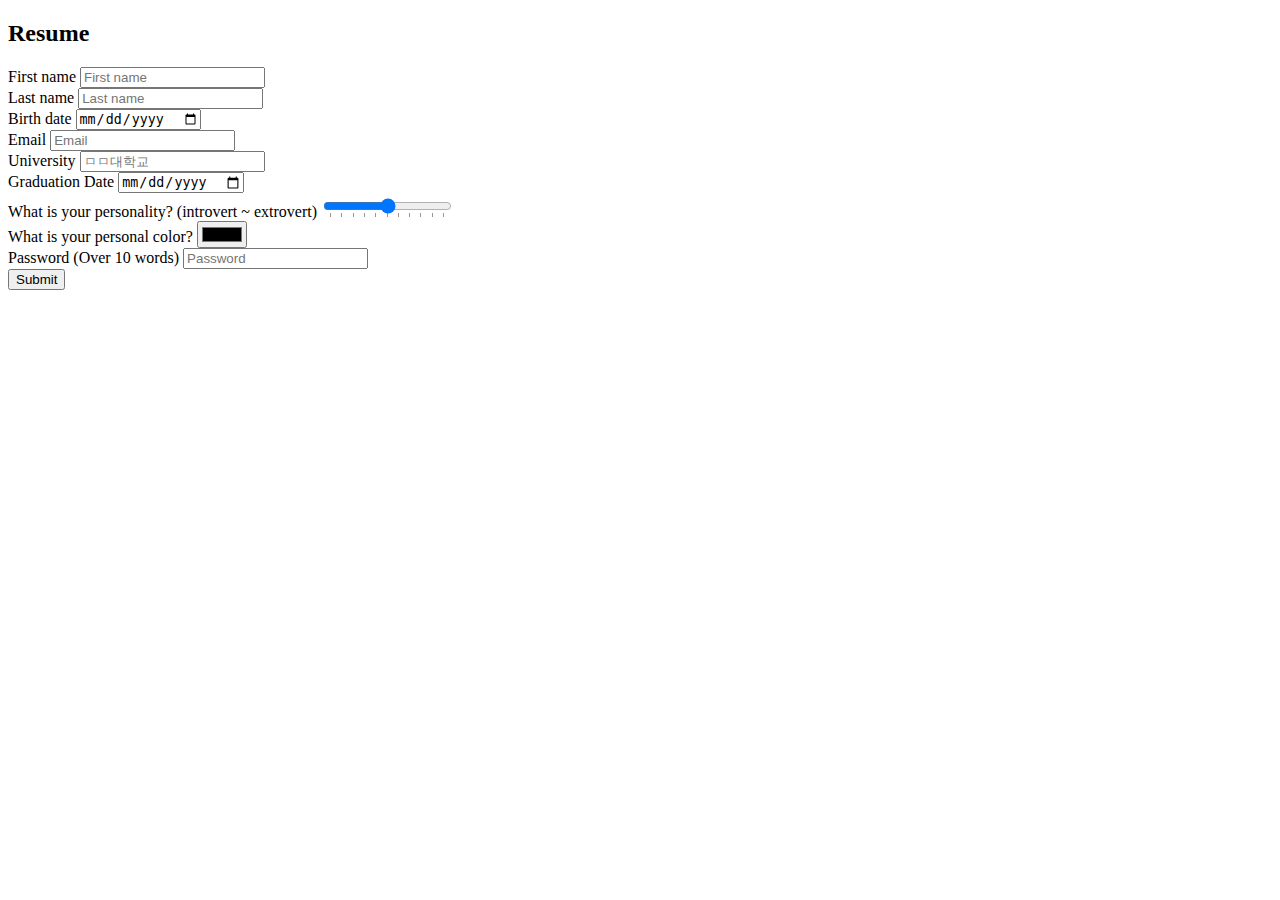
<file: 20220512-2DAY/2260341016_이정환/index.html>
<!DOCTYPE html>
<html lang="en">
  <head>
    <meta charset="UTF-8" />
    <meta http-equiv="X-UA-Compatible" content="IE=edge" />
    <meta name="viewport" content="width=device-width, initial-scale=1.0" />
    <title>Resume</title>
  </head>
  <body>
    <h2>Resume</h2>
    <form>
      <div>
        <label for="first-name">First name</label>
        <input required id="first-name" type="text" placeholder="First name" />
      </div>
      <div>
        <label for="last-name">Last name</label>
        <input required id="last-name" type="text" placeholder="Last name" />
      </div>
      <div>
        <label for="birth-date">Birth date</label>
        <input required id="birth-date" type="date" />
      </div>
      <div>
        <label for="email">Email</label>
        <input required id="email" type="email" placeholder="Email" />
      </div>
      <div>
        <label for="username">University</label>
        <input
          required
          id="username"
          type="text"
          minlength="3"
          placeholder="ㅁㅁ대학교"
        />
      </div>
      <div>
        <label for="birth-date">Graduation Date</label>
        <input required id="birth-date" type="date" />
      </div>
      <div>
        <label for="character"
          >What is your personality? (introvert ~ extrovert)</label
        >
        <input required id="character" type="range" list="character-levels" />
        <datalist id="character-levels">
          <option value="0"></option>
          <option value="10"></option>
          <option value="20"></option>
          <option value="30"></option>
          <option value="40"></option>
          <option value="50"></option>
          <option value="60"></option>
          <option value="70"></option>
          <option value="80"></option>
          <option value="90"></option>
          <option value="100"></option>
        </datalist>
      </div>
      <div>
        <label for="p-color">What is your personal color?</label>
        <input required id="p-color" type="color" />
      </div>
      <div>
        <label for="password">Password (Over 10 words)</label>
        <input
          required
          id="password"
          type="password"
          minlength="10"
          placeholder="Password"
        />
      </div>
      <div>
        <input type="submit" value="Submit" />
      </div>
    </form>
  </body>
</html>
</file>
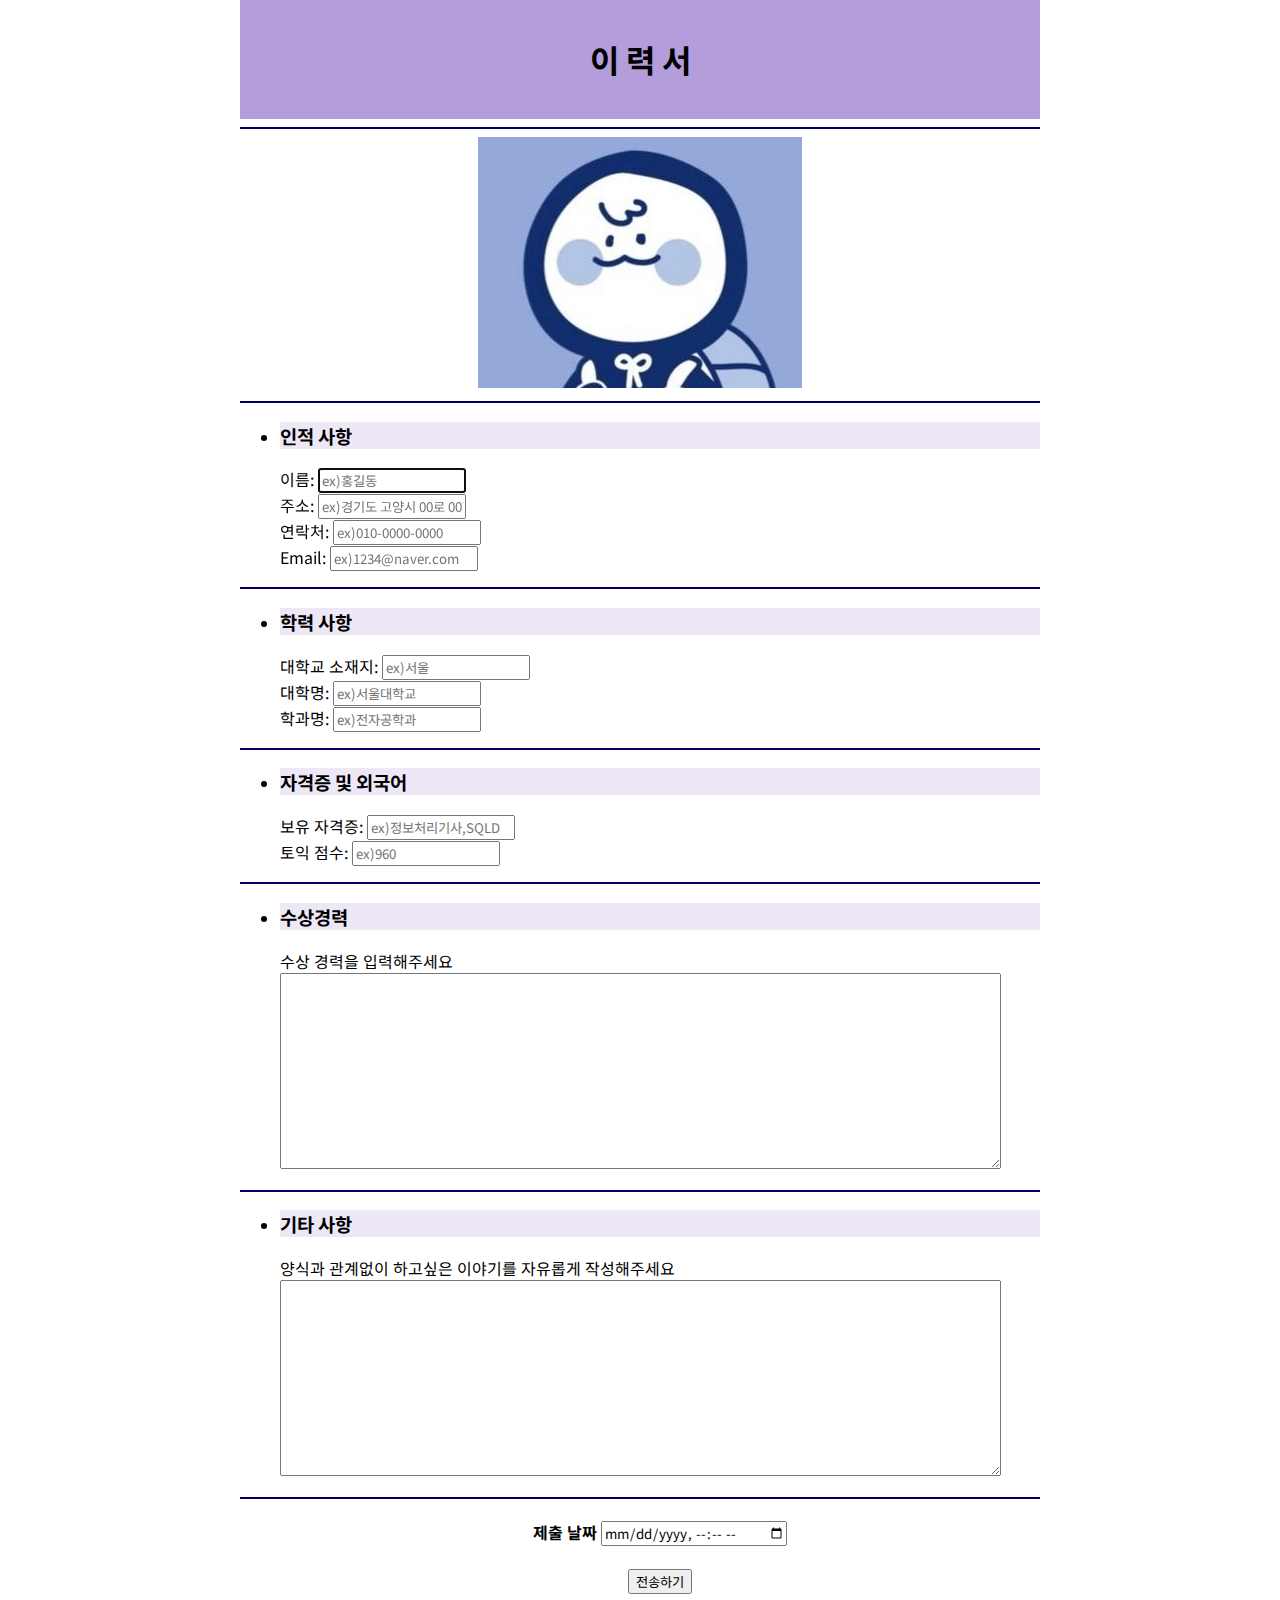
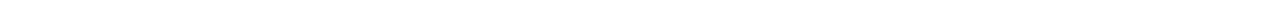
<file: 20220512-2DAY/구이경/index.html>
<!DOCTYPE html>
<html lang="en">
<!-- 1. head 태그
    문서의 머리를 나태내는 태그이다.
    title 태그는 웹페이지의 제목을 나타내고
    meta 태그는 웹 페이지의 보이지 않은 정보를 제공하는데 사용된다. 
 -->
<head>
    <meta charset="UTF-8">
    <meta http-equiv="X-UA-Compatible" content="IE=edge">
    <meta name="viewport" content="width=device-width, initial-scale=1.0">
    <title>이력서</title>

    <!-- 2. 폰트 설정 
        구글 웹폰트에서 마음에 드는 폰트 선택
        마음에 드는 폰트에서 폰트 링크 복사 후 붙여 넣기

        style 태그 생성 하고 구글 페이지에 있는 font-family 태그를 복사한다.

        *{} 는 모든 항목의 스타일을 바꾼다는 의미이다.
    
    -->
    <link rel="preconnect" href="https://fonts.googleapis.com">
    <link rel="preconnect" href="https://fonts.gstatic.com" crossorigin>
    <link href="https://fonts.googleapis.com/css2?family=Black+Han+Sans&family=Gothic+A1:wght@700&family=Hahmlet:wght@300;400&family=Jua&family=Nanum+Myeongjo&family=Noto+Sans+KR:wght@400;900&display=swap" rel="stylesheet">

    <style>*{
       font-family: 'Black Han Sans', sans-serif;
       font-family: 'Gothic A1', sans-serif;
       font-family: 'Hahmlet', serif;
       font-family: 'Jua', sans-serif;
       font-family: 'Nanum Myeongjo', serif;
       font-family: 'Noto Sans KR', sans-serif;;
    }
    </style>


    
    <link rel="stylesheet" href="style.css">
</head>

<!-- 3. body 태그

    웹 브라우저 상에 보여지는 문서 영역이다.
    html에는 오직 한개의 body 만 존재할 수 있다.
 -->
<body>

    <!-- 4. 페이지 맨 첫번째 헤더 작성
            h1 태그: 가장 크고 굵은 글씨 사용
            center 태그: 글자를 가운데 정렬함
    -->
    <header>
        <h1>    <center>  이  력  서  </center> </h1>
    </header>

<!-- 5. hr 태그
    : 가로 구분선 넣기
    hr align="center(위치/가운데정렬)" style="border:(선종류) solid(일직선) 1px(선 굵기) #000063(선 색상)"
-->

<hr align="center" style="border: solid 1px #000063">

<!-- 6. 이미지 파일 넣기
        center 태그 사용해서 사진 가운데 정렬하기
        img src = "경로/사진명" 형식으로 작성
        사용하고자하는 사진이 html 파일과 같은 폴더 내에 있을 경우 사진명만 작성해도 된다.
-->
<center>
 <img src="myphoto.jpg">   
</center>

<!-- 7. hr: 가로 구분선 넣기  -->
<hr align="center" style="border: solid 1px #000063">

<!-- 8. 이력사항 작성 목록
     li 태그: '인적사항','학력 사항' 등 큰 카테고리를 리스트로 묶는다.
     h2 태그: 리스트를 2번쨰로 크고 굵은 글씨를 사용한다     

-->

<!-- 9. 입력 양식
     form 태그를 사용해서 입력 양식을 사용한다.
     placeholder: 입력 양식 예시를 나타낸다.
     type: text, number, email 등 // 해당 타입에 맞지 않은 값이 들어올 경우 제출이 되지 않는다.
     required: 입력 필수 사항 // 미 입력시 제출이 되지 않는다.
     autofocus: 웹페이지 실행시 해당 항목에 강조 표시가 되고 쿼서가 움직인다. 
-->

<!-- 10. 인적사항
     ul 그룹으로 인적 사항 묶음
-->
<ul>
    <li><h3> 인적 사항 </h3></li>
    <form action=""method="get">

    
 <!-- 이름 -->
<label for="name"> 이름:</label>
<input id="name" name="name" type="text" autofocus required placeholder="ex)홍길동"> <br>

 <!-- 주소 -->
 <label for="address"> 주소:</label>
 <input id="address" name="address" type="text"  required placeholder="ex)경기도 고양시 00로 000동 0000호"> <br>

<!-- 연락처 -->
<label for="pn"> 연락처:</label>
<input id="pn" name="pn" type="pn"  required placeholder="ex)010-0000-0000"> <br>

<!-- enamil / type: 이메일로 지정, 이메일 형식(@ 포함)이 아닐경우 제출이 되지 않는다 / -->
<label for="Email"> Email:</label>
<input id="Email" name="Email" type="email"  required placeholder="ex)1234@naver.com"> <br>
</ul>


<hr align="center" style="border: solid 1px #000063">


<!--  11. 학력 사항 
    ul 그룹으로 학력 사항 묶음
-->
<ul>
    <li><h3> 학력 사항 </h3></li>
  
   
 <!-- 대학교 소재지 -->
<label for="univ_locate"> 대학교 소재지:</label>
<input id="univ_locate" name="univ_locate" type="text"  required placeholder="ex)서울"> <br>

 <!-- 대학교 명 -->
 <label for="univ_name"> 대학명:</label>
 <input id="univ_name" name="univ_name" type="text"  required placeholder="ex)서울대학교"> <br>

 <!-- 학과명 -->
<label for="major"> 학과명:</label>
<input id="major" name="major" type="text"  required placeholder="ex)전자공학과"> <br>
</ul>

<hr align="center" style="border: solid 1px #000063">

<!--  12. 자격증 및 외국어 
    ul 그룹으로 카테고리 묶음
-->
<ul>
    <li><h3> 자격증 및 외국어  </h3></li>
    
   
 <!-- 보유 자격증-->
<label for="certificate"> 보유 자격증:</label>
<input id="certificate" name="certificate" type="text" placeholder="ex)정보처리기사,SQLD"> <br>

 <!-- 토익 점수 -->
 <label for="TOIEC">토익 점수:</label>
 <input id="TOIEC" name="TOIEC" type="number"  placeholder="ex)960"> <br>
</ul>
<hr align="center" style="border: solid 1px #000063">

<!--  13. 수상 경력 
    ul 그룹으로 카테고리 묶음
-->
<ul>
    <li><h3> 수상경력  </h3></li>
    
   
 <!-- 14. 텍스트 박스 생성해서 수상경력 사항 입력하기
    textarea 태그를 이용해서 텍스트 박스를 생성.
    cols는 열(가로),rows는 행(세로)를 의미
-->
<label for="prize"> 수상 경력을 입력해주세요</label><br>
<textarea name="prize" id="prize" cols="100" rows="10"></textarea> <br>
</ul>
<hr align="center" style="border: solid 1px #000063">

<!--  15. 기타 사항 
    ul 그룹으로 카테고리 묶음
-->
<ul>
    <li><h3> 기타 사항  </h3></li>
    
 <!-- 16. 수상경력 사항 입력하기
    textarea 태그를 이용해서 텍스트 박스를 생성.
-->
<label for="etc"> 양식과 관계없이 하고싶은 이야기를 자유롭게 작성해주세요 </label><br>
<textarea name="etc" id="etce" cols="100" rows="10"></textarea> <br>
</ul>

<hr align="center" style="border: solid 1px #000063">

<ul>
    <!-- 17. 날짜  시간 가져오기 
    input 태그를 사용한다. 타입에 datetime-local을 입력하면
    현재 자신의 지역의 날짜,시간 데이터가 나온다.
    -->
    <center>
       <h4>제출 날짜 <input type="datetime-local"><br> </h3> 
    </center>



  <!-- 18. 전송하기 버튼
    button 태그를 사용해서 버튼을 생성하고 타입을 submit으로 설정하여
    위에서 입력한 입력 사항을 전송하는 역할의 버튼을 생성한다.

    submit 은 모든 라벨 다 작성 후 form 태그의  맨 마지막에 위치하면 된다 
-->
  <center>
     <button type="submit"> 전송하기 </button>   
  </center>
 
</form>

</body>
</html>
</file>
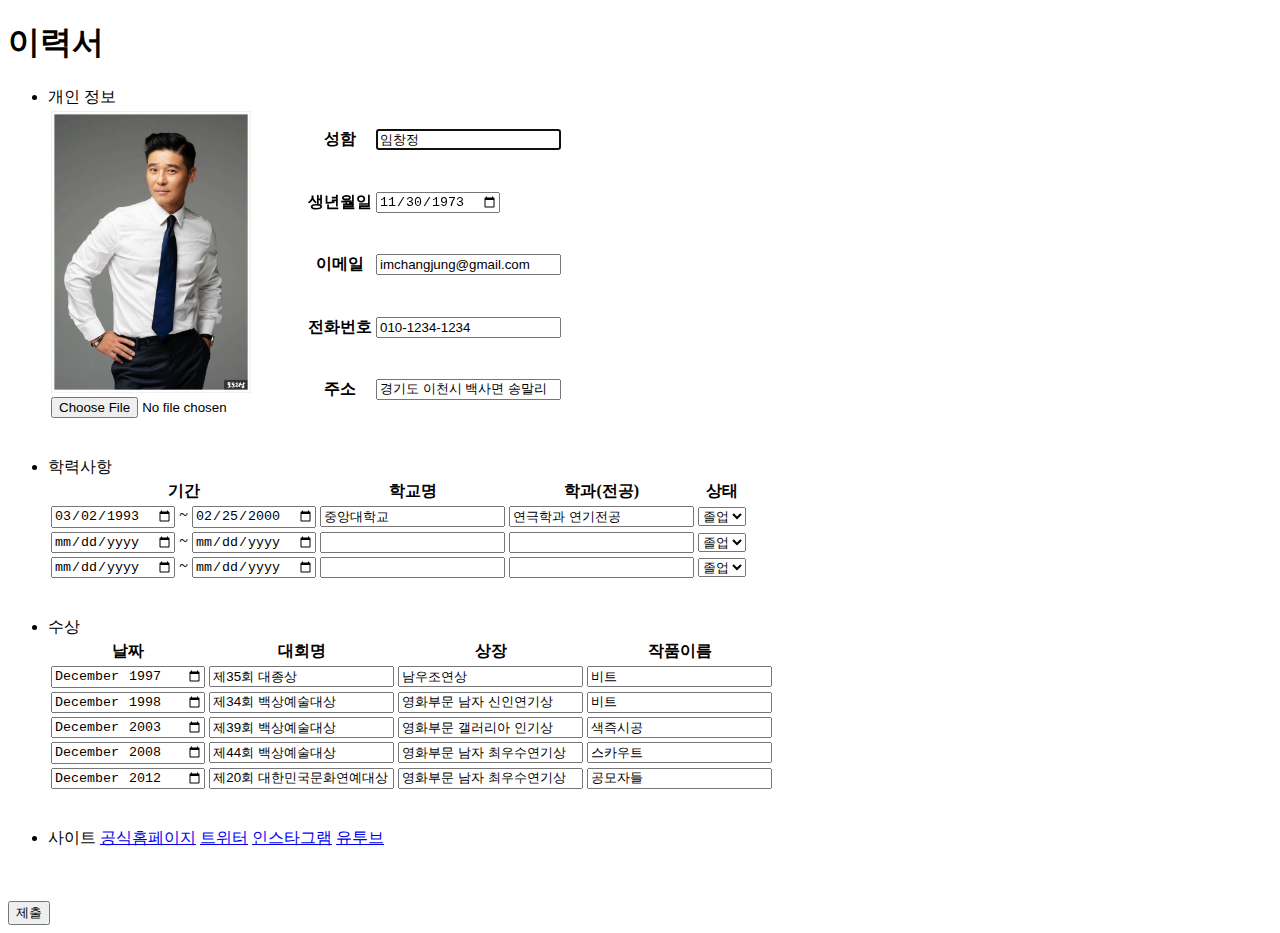
<file: 20220512-2DAY/서유경/index.html>
<!DOCTYPE html>
<html lang="en">
<head>
    <meta charset="UTF-8">
    <meta http-equiv="X-UA-Compatible" content="IE=edge">
    <meta name="viewport" content="width=device-width, initial-scale=1.0">
    <title>2DAY HOMEWORK 이력서 작성 페이지</title>
</head>
<body>
    <!-- h1 태그를 사용하여 현재 페이지 제목 작성 -->
    <h1>이력서</h1>
    <form action="" method="get">
        <ul>
            <!-- 
                ul과 li 태그를 사용하여 개인정보, 학력사항, 수상, 사이트 목록을 작성
                실제 사항이 작성될 table도 삽입
            -->
            <li>개인 정보</li>
            <!-- 
                table 태그를 사용하여 간격 정리 
                tr은 행을 구분해주는 태그
                td은 해당 행에 들어갈 값을 열의 순차에 맞게 작성할 수 있는 태그
            -->
            <table>
                <tr>
                    <!-- 이미지 업로드 -->
                    <!-- 
                        (5, 2) 형식의 테이블을 만들고,
                        1열의 행을 모두 병합한 위치에 이미지를 업로드
                        rowspan="5"은 해당 칸은 아래 5행을 병합한 칸이라는 것을 의미
                     -->
                    <td rowspan="5">
                        <!-- 
                            img 태그를 사용하여 이미지 업로드 
                            src는 이미지의 위치와 이름을 작성, 위치가 없을 경우 같은 폴더
                            alt는 해당 이미지가 업로지 되지 않을 경우 대체되는 텍스트
                            width는 가로 길이를 조절, 세로는 옵션을 넣지 않을 경우 가로에 맞춰져서 자동 조절
                        -->
                        <img src="profile_img.jpg" alt="사진" width="200"><br>
                        <!-- 
                            input type="file" 을 사용하여 이미지 제출버튼 생성 
                            accept는 로드할 수 있는 파일 형식 지정
                            onchange는 이미지를 업로드할 때 호출할 javascript
                        -->
                        <input type="file" id="choose_profile_img" name="choose_profile_img" accept="image/*" onchange="loadFile(this)">
                    </td>
                    <!-- 
                        성함 작성 
                        input type="text" 를 사용하여 이름을 작성할 수 있는 칸 생성
                        value는 사용자가 입력하기 전 미리 값을 넣어놓을 수 있는 옵션(이하 input의 value의 역할은 동일)
                        autofocus는 페이지가 사용자에게 로드되었을 때 가장 먼저 커서가 위치하도록 하는 옵션
                        required는 필수 입력해야하는 사항(이하 input의 required의 역할은 동일)
                     -->
                    <th><label for="name">성함</label></th>
                    <td><input id="name" name="name" type="text" value="임창정" autofocus required></td>
                </tr>
                <tr>
                    <!-- 
                        생년월일 작성
                        td와 input type="date" 를 사용하여 생년월일을 작성할 수 있는 칸 생성 
                        날짜를 미리 입력하고 싶은 경우 년월일을 -로 구분하여 value 옵션으로 작성
                    -->
                    <th><label for="birth">생년월일</label></th>
                    <td><input id="birth" name="birth" type="date" value="1973-11-30" required></td>
                </tr>
                <tr>
                    <!-- 
                        이메일 작성 
                        td와 input type="text" 를 사용하여 이메일을 작성할 수 있는 칸 생성
                    -->
                    <th><label for="email">이메일</label></th>
                    <td><input id="email" name="email" type="email" value="imchangjung@gmail.com" required></td>
                </tr>
                <tr>
                    <!-- 
                        전화번호 작성
                        td와 input type="text" 를 사용하여 전화번호를 작성할 수 있는 칸 생성
                    -->
                    <th><label for="phone">전화번호</label></th>
                    <td><input id="phone" name="phone" type="text" value="010-1234-1234" required></td>
                </tr>
                <tr>
                    <!-- 
                        주소 작성
                        td와 input type="text" 를 사용하여 주소를 작성할 수 있는 칸 생성
                    -->
                    <th><label for="addr">주소</label></th>
                    <td><input id="addr" name="addr" type="text" value="경기도 이천시 백사면 송말리" required></td>
                </tr>
            </table><br><br>

            <li>학력사항</li>
            <table>
                <tr>
                    <!-- 학력사항 테이블 header -->
                    <th>기간</th>
                    <th>학교명</th>
                    <th>학과(전공)</th>
                    <th>상태</th>
                </tr>
                <tr>
                    <!-- 
                        첫번째 학력 작성
                        td와 input type="date"를 사용하여 교육 기간을 작성할 수 있는 칸 생성 
                            - input type="date" 2개를 사용하여 기간의 시작과 끝에 대한 날짜를 입력할 수 있음 (이하 테이블 1열의 역할은 동일)
                        td와 input type="text"를 사용하여 학교명을 작성할 수 있는 칸 생성(이하 테이블 2열의 역할은 동일)
                        td와 input type="text"를 사용하여 학과(전공)을 작성할 수 있는 칸 생성(이하 테이블 3열의 역할은 동일)
                        td와 select를 사용하여 학력 상태을 목록에서 선택할 수 있는 칸 생성(이하 테이블 4열의 역할은 동일)
                            option은 선택할 수 있는 목록을 작성한 것
                    -->
                    <td>
                        <input id="first_academic_period_start" name="first_academic_period_start" type="date" value="1993-03-02">
                        ~
                        <input id="first_academic_period_end" name="first_academic_period_end" type="date" value="2000-02-25">
                    </td>
                    <td><input id="first_academic_name" name="first_academic_name" type="text" value="중앙대학교"></td>
                    <td><input id="first_academic_major" name="first_academic_major" type="text" value="연극학과 연기전공"></td>
                    <td>
                        <select name="first_academic_state" id="first_academic_state">
                            <option value="졸업">졸업</option>
                            <option value="재학">재학</option>
                            <option value="휴학">휴학</option>
                            <option value="자퇴">자퇴</option>
                            <option value="제적">제적</option>
                        </select>
                    </td>
                </tr>
                <tr>
                    <!-- 두번째 학력 작성 -->
                    <td>
                        <input id="second_academic_period_start" name="second_academic_period_start" type="date">
                        ~
                        <input id="second_academic_period_end" name="second_academic_period_end" type="date">
                    </td>
                    <td><input id="second_academic_name" name="second_academic_name" type="text"></td>
                    <td><input id="second_academic_major" name="second_academic_major" type="text"></td>
                    <td>
                        <select name="first_academic_state" id="first_academic_state">
                            <option value="졸업">졸업</option>
                            <option value="재학">재학</option>
                            <option value="휴학">휴학</option>
                            <option value="자퇴">자퇴</option>
                            <option value="제적">제적</option>
                        </select>
                    </td>
                </tr>
                <tr>
                    <!-- 세번째 학력 작성 -->
                    <td>
                        <input id="third_academic_period_start" name="third_academic_period_start" type="date">
                        ~
                        <input id="third_academic_period_end" name="third_academic_period_end" type="date">
                    </td>
                    <td><input id="third_academic_name" name="third_academic_name" type="text"></td>
                    <td><input id="third_academic_major" name="third_academic_major" type="text"></td>
                    <td>
                        <select name="first_academic_state" id="first_academic_state">
                            <option value="졸업">졸업</option>
                            <option value="재학">재학</option>
                            <option value="휴학">휴학</option>
                            <option value="자퇴">자퇴</option>
                            <option value="제적">제적</option>
                        </select>
                    </td>
                </tr>
            </table><br><br>

            <li>수상</li>
            <table>
                <tr>
                    <!-- 수상 테이블 header -->
                    <th>날짜</th>
                    <th>대회명</th>
                    <th>상장</th>
                    <th>작품이름</th>
                </tr>
                <tr>
                    <!-- 
                        첫번째 수상 작성 
                        td와 input type="month"를 사용하여 상을 수상한 월을 작성할 수 있는 칸 생성 (이하 테이블 1열의 역할은 동일)
                        td와 input type="text"를 사용하여 대회명을 작성할 수 있는 칸 생성 (이하 테이블 2열의 역할은 동일)
                        td와 input type="text"를 사용하여 상장을 작성할 수 있는 칸 생성 (이하 테이블 3열의 역할은 동일)
                        td와 input type="text"를 사용하여 작품명을 작성할 수 있는 칸 생성 (이하 테이블 4열의 역할은 동일)
                    -->
                    <td><input id="first_award_date" name="first_award_date" type="month" value="1997-12"></td>
                    <td><input id="first_award_contest" name="first_award_contest" type="text" value="제35회 대종상"></td>
                    <td><input id="first_award_dept" name="first_award_dept" type="text" value="남우조연상"></td>
                    <td><input id="first_award_name" name="first_award_name" type="text" value="비트"></td>
                </tr>
                <tr>
                    <!-- 두번째 수상 작성 -->
                    <td><input id="second_award_date" name="second_award_date" type="month" value="1998-12"></td>
                    <td><input id="second_award_contest" name="second_award_contest" type="text" value="제34회 백상예술대상"></td>
                    <td><input id="second_award_dept" name="second_award_dept" type="text" value="영화부문 남자 신인연기상"></td>
                    <td><input id="second_award_name" name="second_award_name" type="text" value="비트"></td>
                </tr>
                <tr>
                    <!-- 세번째 수상 작성 -->
                    <td><input id="thrid_award_date" name="thrid_award_date" type="month" value="2003-12"></td>
                    <td><input id="thrid_award_contest" name="thrid_award_contest" type="text" value="제39회 백상예술대상"></td>
                    <td><input id="thrid_award_dept" name="thrid_award_dept" type="text" value="영화부문 갤러리아 인기상"></td>
                    <td><input id="thrid_award_name" name="thrid_award_name" type="text" value="색즉시공"></td>
                </tr>
                <tr>
                    <!-- 네번째 수상 작성 -->
                    <td><input id="forth_award_date" name="forth_award_date" type="month" value="2008-12"></td>
                    <td><input id="forth_award_contest" name="forth_award_contest" type="text" value="제44회 백상예술대상"></td>
                    <td><input id="forth_award_dept" name="forth_award_dept" type="text" value="영화부문 남자 최우수연기상"></td>
                    <td><input id="forth_award_name" name="forth_award_name" type="text" value="스카우트"></td>
                </tr>
                <tr>
                    <!-- 다섯번째 수상 작성 -->
                    <td><input id="fifth_award_date" name="fifth_award_date" type="month" value="2012-12"></td>
                    <td><input id="fifth_award_contest" name="fifth_award_contest" type="text" value="제20회 대한민국문화연예대상"></td>
                    <td><input id="fifth_award_dept" name="fifth_award_dept" type="text" value="영화부문 남자 최우수연기상	"></td>
                    <td><input id="fifth_award_name" name="fifth_award_name" type="text" value="공모자들"></td>
                </tr>
            </table><br><br>

            <li>사이트
                <!-- 
                    연락을 할 수 있는 사이트 링크 리스트 
                    href에는 연결할 수 있는 url 작성
                -->
                <a href="https://yesiment.com/">공식홈페이지</a>
                <a href="https://twitter.com/imchangjung73">트위터</a>
                <a href="https://www.instagram.com/imchangjung3309/">인스타그램</a>
                <a href="https://www.youtube.com/channel/UCYklS0dalWLBU0aDKaLyuKw">유투브</a>
            </li>
        </ul><br><br>

        <!-- 작성한 이력서를 제출(type="submit")할 수 있는 버튼 -->
        <button type="submit">제출</button>
    </form>
</body>
</html>
</file>
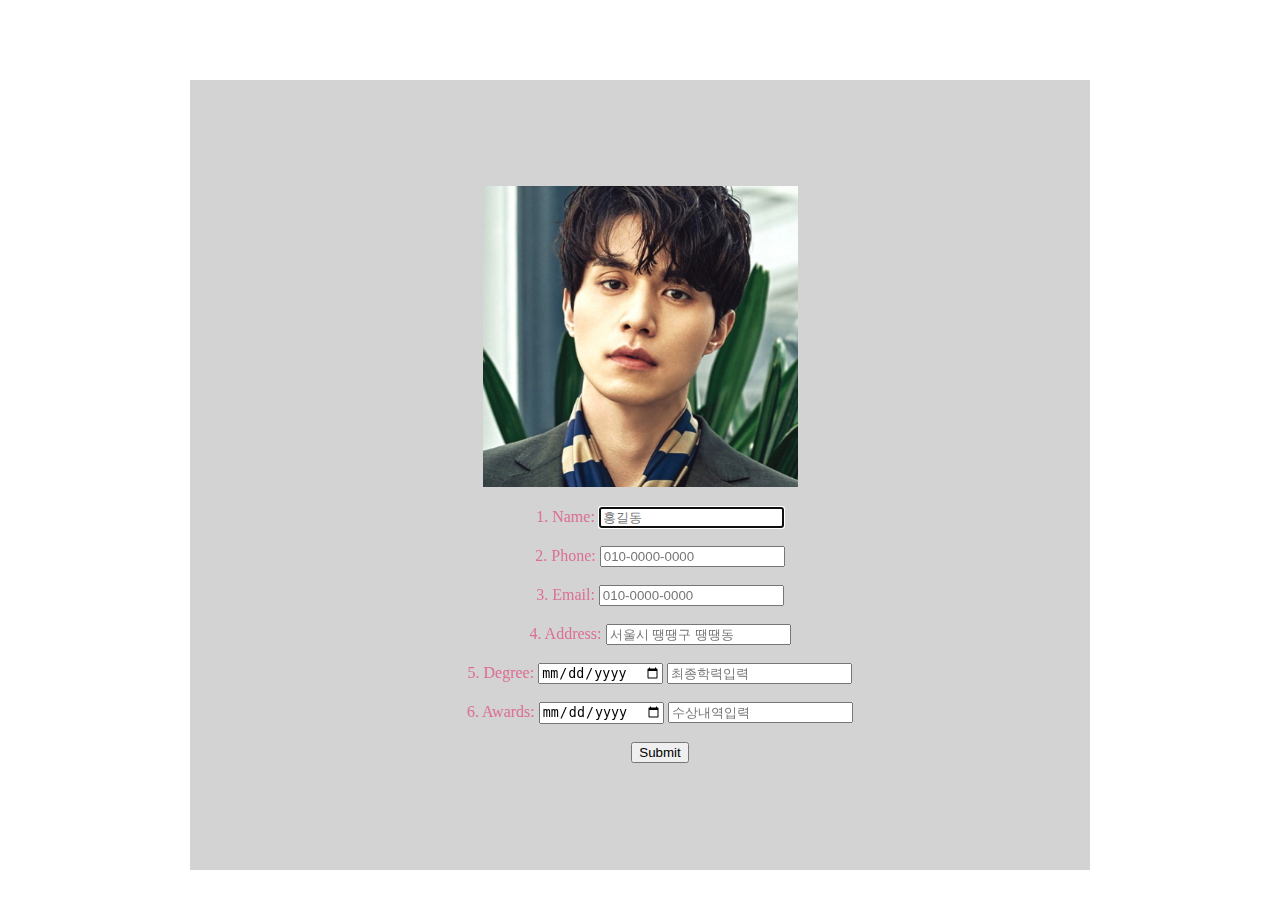
<file: 20220512-2DAY/신지원_day2work/index.html>
<!DOCTYPE html>
<html lang="en">
<!-- document의 첫시작 -->
<head>
    <meta charset="UTF-8">
    <meta http-equiv="X-UA-Compatible" content="IE=edge">
    <meta name="viewport" content="width=device-width, initial-scale=1.0">
    <!-- 윈도우창에 보이는 이름입력 -->
    <title>resume</title>
    <!-- css 불러오기 -->
    <link rel="stylesheet" href="style.css">
</head>
<!-- document의 바디, 화면 출력 내용 -->
<body>
    <!-- 전체 가운데 정렬태그 -->
    <center>
    <!-- 웹페이지 입력태그, action: 데이터가 전송되는 url, method: 폼 전송방식, get으로 하면 주소창에 보임 -->
     <form action="" method="get"> 

        <!-- 웹페이지 영역 구분 태그 -->
        <!--  span태그는 컨텐츠 자체에 배경적용, div태그는 줄바꿈이 되는 형태로 구성 -->
        <div class="div">
        <!-- 하나의 문단을 만들때 쓰는 태그 -->
        <p>
                <img src="./man.png" alt ="resumephoto" width="35%"><br>
        </p>
        <!-- 순서가 없는 리스트 생성 -->
         <ul>
            <!-- 각각의 리스트 지정 -->
            <li>
            <!-- 명시적인 label설정, 명시하면 id와 연결됨, 입력하는 칸 안눌르고 글자 눌러도 입력가능-->
            <label for="name">1. Name:</label> 
            <!-- autofocus 첫 입력으로 깜박거림/ placeholder 작성예시를 보여줌 -->
	        <input id="name" name="name" type="text" required autofocus  placeholder="홍길동"/>
            </li><br>

            <li>
	        <label for="phone">2. Phone:</label>  
	        <input id="phone" name="phone" type="text" placeholder="010-0000-0000"/>
            </li><br>

            <li>
	        <label for="email">3. Email:</label>  
	        <input id="email" name="email" type="email"  placeholder="010-0000-0000"/> 
	        </li><br>

            <li>
            <label for="address">4. Address:</label>  
	        <input id="address" name="address" type="text" placeholder="서울시 땡땡구 땡땡동" />
            </li><br>

            <li>
            <label for="Degree">5. Degree:</label> 
            <input type="date">
	        <input id="Degree" name="Degree" type="text" placeholder="최종학력입력" />
            </li><br>

            <li>
            <label for="awards">6. Awards:</label> 
            <input type="date"> 
	        <input id="awards" name="awards" type="text" placeholder="수상내역입력" />
            </li><br>
	  
            <!-- button 태그, 서버에서 주는 타입으로 설정 -->
	        <button type="submit"> Submit </button>
        </div>
      	</form>
        </ul>
    </center>
</body>
</html>
</file>
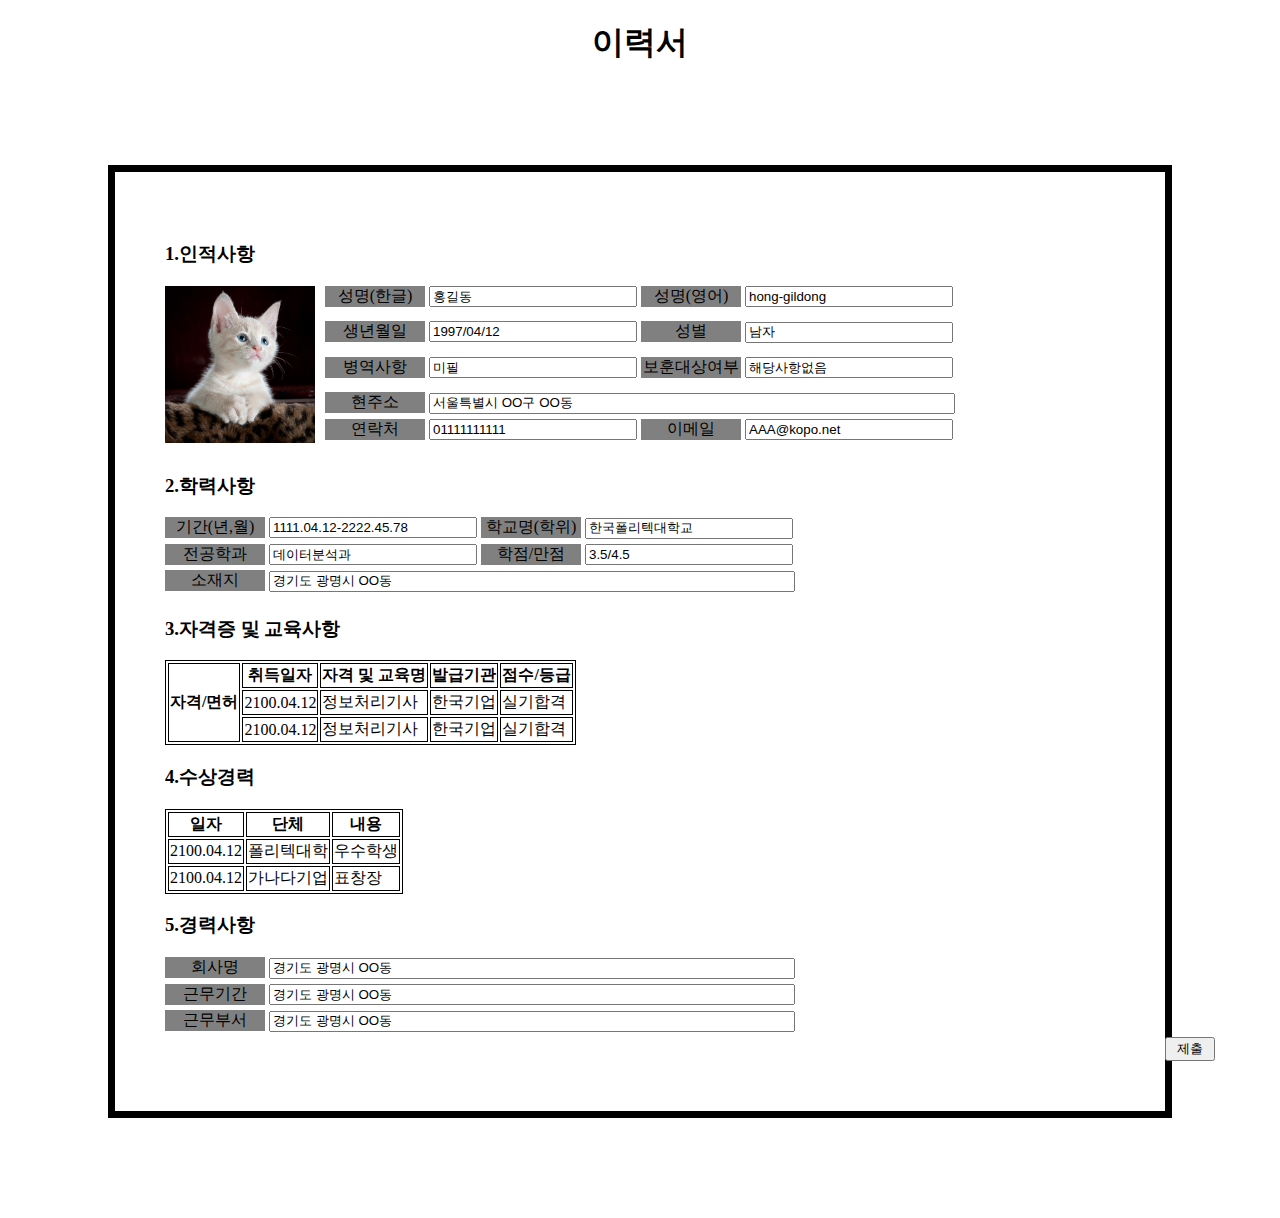
<file: 20220512-2DAY/전형진/index.html>
<!DOCTYPE html>
<html lang="en">

<head>
    <meta charset="UTF-8">
    <meta http-equiv="X-UA-Compatible" content="IE=edge">
    <meta name="viewport" content="width=device-width, initial-scale=1.0">
    <link rel="stylesheet" href="style.css">
    <title>이력서</title>
</head>

<body>
    <!-- 이력서 제목을 나타내는 h1태그 -->
    <h1>이력서</h1>
    <div class="main">

        <h3>1.인적사항</h3>
        <!-- 인적사항을 기재하는 form 태그 -->
        <form class="personal_Info_Main" action="">
            <img src="cat.jpg" alt="">
            <!-- 성명(한글)을 입력하는 칸 -->
            <label class="personal_Info_label" for="ko_name">성명(한글)</label>
            <!-- input칸에 홍길동이라는 값을 넣고 readonly 설정으로 수정할 수 없게 함 -->
            <input class="personal_Info_input" type="text" value="홍길동" readonly>
            
            <!-- 성명(영어)을 입력하는 칸 -->
            <label class="personal_Info_label" for="en_name">성명(영어)</label>
            <!-- input칸에 hong-gildong 값을 넣고 readonly 설정으로 수정할 수 없게 함 -->
            <input class="personal_Info_input" type="text" value="hong-gildong" readonly>
            <br>
            
            <!-- 생년월일을 입력하는 칸 -->
            <label class="personal_Info_label" for="brith">생년월일</label>
            <!-- input칸에1997/04/12 값을 넣고 readonly 설정으로 수정할 수 없게 함 -->
            <input class="personal_Info_input" type="text" value="1997/04/12" readonly>
            
            <!-- 성별을 입력하는 칸 -->
            <label class="personal_Info_label" for="gender">성별</label>
            <!-- input칸에 남자 값을 넣고 readonly 설정으로 수정할 수 없게 함 -->
            <input class="personal_Info_input" type="text" value="남자" readonly>
            <br>
            
            <!-- 병역사항을 입력하는 칸 -->
            <label class="personal_Info_label" for="army">병역사항</label>
            <!-- input칸에 미필 값을 넣고 readonly 설정으로 수정할 수 없게 함 -->
            <input class="personal_Info_input" type="text" value="미필" readonly>
            
            <!-- 보훈대상여부를 입력하는 칸 -->
            <label class="personal_Info_label" for="veteran">보훈대상여부</label>
            <!-- input칸에 해당사항없음 값을 넣고 readonly 설정으로 수정할 수 없게 함 -->
            <input class="personal_Info_input" type="text" value="해당사항없음" readonly>
            <br>
            
            <!-- 현주소를 입력하는 칸 -->
            <label class="personal_Info_label" for="address">현주소</label>
            <!-- input칸에 서울특별시 00구 00동 값을 넣고 readonly 설정으로 수정할 수 없게 함 -->
            <input class="address_input" type="text" value="서울특별시 OO구 OO동" readonly>
            <br>
            <!-- 연락처를 입력하는 칸 -->
            <label class="personal_Info_label" for="phone">연락처</label>
            <!-- input칸에 011111111 값을 넣고 readonly 설정으로 수정할 수 없게 함 -->
            <input class="personal_Info_input" type="text" value="01111111111" readonly>
            
            <!-- 이메일을 입력하는 칸 -->
            <label class="personal_Info_label" for="email">이메일</label>
            <!-- input칸에 AAA@kopo.net 값을 넣고 readonly 설정으로 수정할 수 없게 함 -->
            <input class="personal_Info_input" type="email" value="AAA@kopo.net" readonly>
            
        </form>
        
        
        
        <h3>2.학력사항</h3>
        <!-- 학력사항을 기재하는 form 태그 -->
        <form class="educational_History_Main" action="">
            <!-- 기간을 입력하는 칸 -->
            <label class="educational_History_label" for="ko_name">기간(년,월)</label>
            <!-- input칸에 1111.04.12-2222.45.78 값을 넣고 readonly 설정으로 수정할 수 없게 함 -->
            <input class="educational_History_input" type="text" value="1111.04.12-2222.45.78" readonly>
            
            <!-- 학교명을 입력하는 칸 -->
            <label class="educational_History_label" for="ko_name">학교명(학위)</label>
            <!-- input칸에 한국폴리텍대학교 값을 넣고 readonly 설정으로 수정할 수 없게 함 -->
            <input class="educational_History_input" type="text" value="한국폴리텍대학교" readonly>
            <br>
            
            <!-- 전공을 입력하는 칸 -->
            <label class="educational_History_label" for="ko_name">전공학과</label>
            <!-- input칸에 데이터분석과 값을 넣고 readonly 설정으로 수정할 수 없게 함 -->
            <input class="educational_History_input" type="text" value="데이터분석과" readonly>
            
            <!-- 학점을 입력하는 칸 -->
            <label class="educational_History_label" for="ko_name">학점/만점</label>
            <!-- input칸에 3.5/4.5 값을 넣고 readonly 설정으로 수정할 수 없게 함 -->
            <input class="educational_History_input" type="text" value="3.5/4.5" readonly>
            <br>
            
            <!-- 소재지를 입력하는 칸 -->
            <label class="educational_History_label" for="ko_name">소재지</label>
            <!-- input칸에 경기도 광명시 OO동 값을 넣고 readonly 설정으로 수정할 수 없게 함 -->
            <input class="educational_address_input" type="text" value="경기도 광명시 OO동" readonly>
            
        </form>
        <h3>3.자격증 및 교육사항</h3>
        <!-- 자격증 및 교육사항을 기재하는 table 태그(표) -->
        <table>
            <!-- tr태그는 하나의 행을 구성 -->
            <tr>
                <!-- th 태그는 행에서 하나의 칸을 담당함, rowspan = 3 은 자격면허라는 칸이 3개을 열과 병합됨  -->
                <th rowspan="3">자격/면허</th>
                <th>취득일자</th>
                <th>자격 및 교육명</th>
                <th>발급기관</th>
                <th>점수/등급</th>
            </tr>
            <tr>
                <td>2100.04.12</td>
                <td>정보처리기사</td>
                <td>한국기업</td>
                <td>실기합격</td>
            </tr>
            <tr>
                <td>2100.04.12</td>
                <td>정보처리기사</td>
                <td>한국기업</td>
                <td>실기합격</td>
            </tr>
            
        </table>
        <h3>4.수상경력</h3>
        <table>
            <tr>
                <th>일자</th>
                <th>단체</th>
                <th>내용</th>
            </tr>
            <tr>
                <td>2100.04.12</td>
                <td>폴리텍대학</td>
                <td>우수학생</td>
                
            </tr>
            <tr>
                <td>2100.04.12</td>
                <td>가나다기업</td>
                <td>표창장</td>
            </tr>
            
        </table>
        <h3>5.경력사항</h3>
        <!-- 회사명를 입력하는 칸 -->
        <label class="educational_History_label" for="ko_name">회사명</label>
        <!-- input칸에 경기도 광명시 OO동 값을 넣고 readonly 설정으로 수정할 수 없게 함 -->
        <input class="educational_address_input" type="text" value="경기도 광명시 OO동" readonly>
        <br>
        <!-- 근무기간을 입력하는 칸 -->
        <label class="educational_History_label" for="ko_name">근무기간</label>
        <!-- input칸에 경기도 광명시 OO동 값을 넣고 readonly 설정으로 수정할 수 없게 함 -->
        <input class="educational_address_input" type="text" value="경기도 광명시 OO동" readonly>
        <br>
        <!-- 근무부서을 입력하는 칸 -->
        <label class="educational_History_label" for="ko_name">근무부서</label>
        <!-- input칸에 경기도 광명시 OO동 값을 넣고 readonly 설정으로 수정할 수 없게 함 -->
        <input class="educational_address_input" type="text" value="경기도 광명시 OO동" readonly>
        <br>
        <button type="submit">제출</button>
    </div>
</body>

</html>
</file>
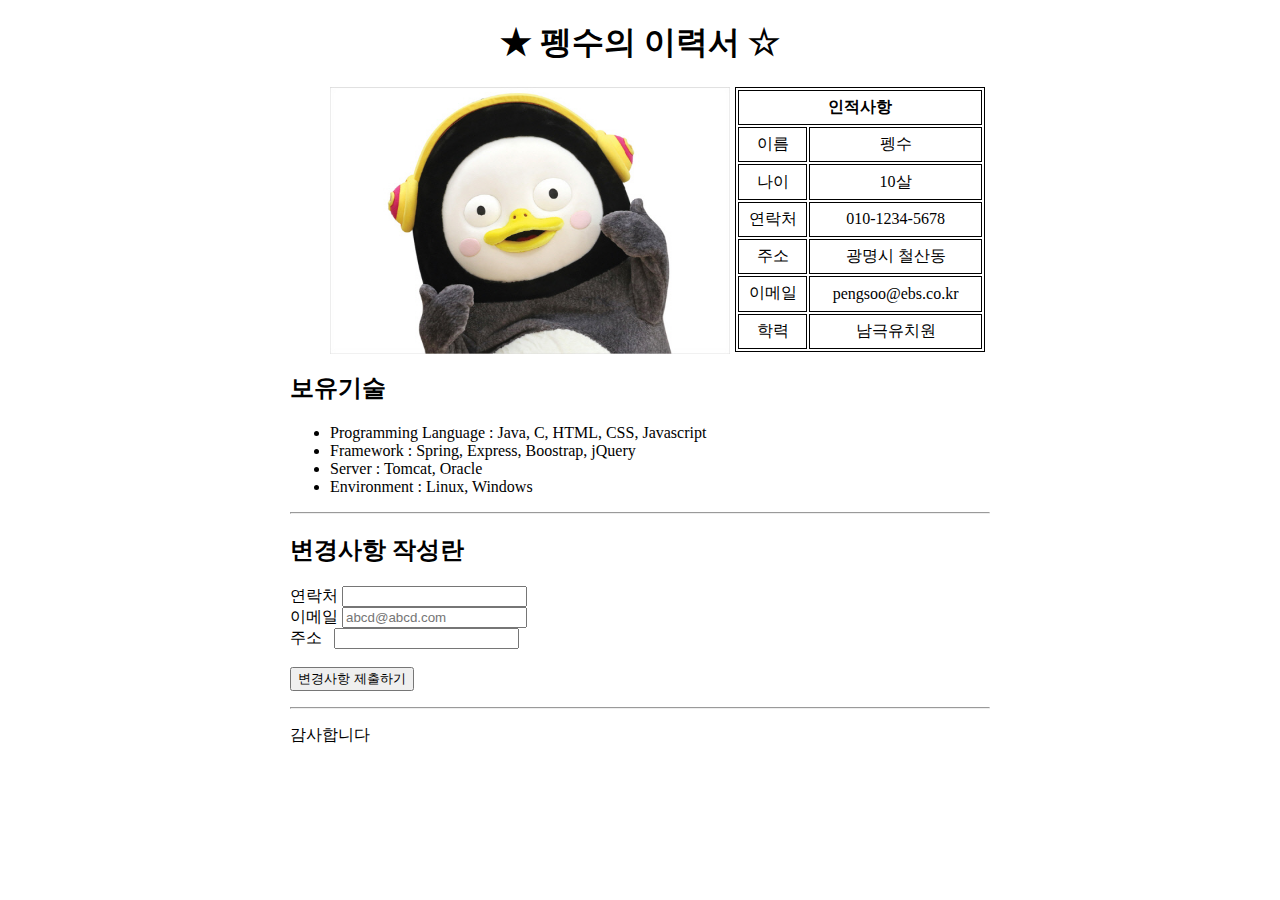
<file: 20220512-2DAY/정선/index.html>
<!DOCTYPE html> <!-- 웹 문서의 유형을 html로 지정 -->
<html lang="en">
<!-- head : 브라우저의 정보 입력 -->
<head>
    <!-- meta : 문자 인코딩 및 문서 키워드, 요약 정보 -->
    <meta charset="UTF-8"> <!-- 언어 지정 -->
    <meta http-equiv="X-UA-Compatible" content="IE=edge">
    <meta name="viewport" content="width=device-width, initial-scale=1.0">
    <!-- title : 웹 페이지의 제목을 나타내는 태그 -->
    <title>이력서</title>
    <!-- style : CSS 정보를 정의할 때 사용하는 태그 -->
    <style>
        h1 {
            /* 텍스트 중앙 정렬 */
            text-align: center;
        }

        body {
                width: 700px; /* 너비 */ 
                margin: 0 auto; /* 요소의 네 방향 바깥 여백 영역 설정 */ 
                padding: 0; /* 요소의 네 방향 안쪽 여백 영역 설정 */ 
        }

        table {
            width: 250px; /* 너비 */ 
            height: 265px; /* 높이 */ 
            margin: 0 auto;
            border: 1px solid; /* 요소의 테두리 설정 */
        }

        td,tr,th {
            border: 1px solid; /* 요소의 테두리 설정 */
            padding: 1px; /* 요소의 네 방향 안쪽 여백 영역 설정 */
            text-align: center; /* 텍스트 중앙 정렬 */
        }

        img {
            width: 400px; /* 너비 */  
            float: left;    /* 특정 요소를 떠있게 하는 것 */  
        }
    </style>
</head>
<!-- body : 브라우저에 실제 표시되는 부분 -->
<body>
    <!-- section : 문서 구조 중 콘텐츠 영역 -->
    <section>
        <!-- header : 문서 구조 중 헤더 영역 -->
        <header>
            <!-- h1 ~ h6 : 문서에서 제목(headings)을 정의함 -->
            <h1> ★ 펭수의 이력서 ☆</h1>
            <!-- figure : 사진과 같은 독립적인 콘텐츠를 정의할 때 사용 -->
            <figure>
                <!-- img : 이미지 삽입, 파일 경로를 사용해 삽입한다 -->
                <img src="./펭.jpg"/>
            </figure>   
        </header>
    </section>
    <section>
        <!-- table : 표 만들기 -->
        <table>
                <!-- tr : 각 행 정의 -->
                <tr>
                    <!-- th : 각 열의 제목 정의 -->
                    <!-- colspan : 열 합치기 -->
                    <th colspan="20">인적사항</th>
                </tr>
                <tr>
                    <!-- td : 하나의 테이블 셀 정의 -->
                    <td>이름</td>
                    <td>펭수</td>
                </tr>
                <tr>
                    <td>나이</td>
                    <td>10살</td>
                </tr>
                <tr>
                    <td>연락처</td>
                    <td>010-1234-5678</td>
                </tr>
                <tr>
                    <td>주소</td>
                    <td>광명시 철산동</td>
                </tr>
                <tr>
                    <td>이메일</td>
                    <td>pengsoo@ebs.co.kr</td>
                </tr>
                <tr>
                    <td>학력</td>
                    <td>남극유치원</td>
                </tr>
        </table>
    </section>
    <!-- contenteditable="true" : 편집 모드로 변경 -->
    <section contenteditable="true">
        <h2>보유기술</h2>
        <!-- ul : unorderd list, 순서가 없는 list -->
        <ul> 
            <!-- ul 안에서 항목을 나열할 때 사용 -->
            <li>Programming Language : Java, C, HTML, CSS, Javascript</li>
            <li>Framework : Spring, Express, Boostrap, jQuery</li>
            <li>Server : Tomcat, Oracle</li>
            <li>Environment : Linux, Windows</li>
        </ul>
    </section>

    <!-- hr : 수평 가로선 -->
    <hr>
    <section>
    <h2>변경사항 작성란</h2>
        <!-- form : 사용자로부터 입력을 받을 수 있는 HTML 입력 폼(form)을 정의할 때 사용 -->
        <!-- action : form을 전송할 서버 경로 -->
        <!-- method : 전송 방식 선택 -> get :  -->
        <form action="" method="get"> 
            <!-- input : form의 요소 중 하나, 사용자가 정보를 입력하는 부분을 만들 때 사용 -->
            <!-- br : 줄 바꿈 태그 -->
            <!-- 참고) required : 필수 입력 필드 지정 -->
            <!-- type="text" : 텍스트 상자-->
            <!-- label : 사용자 인터페이스 요소의 라벨을 정의함 -->
            <!-- name :  <input> 요소의 이름을 명시 -->
            <label for="phone">연락처</label>  
            <input id="phone" name="phone" type="text"><br>  
            
            <!--  email :  이메일 주소를 입력할 수 있는 입력 필드를 정의 -->
            <label for="email">이메일</label>  
            <input id="email" name="email" type="email" placeholder="abcd@abcd.com" /><br>    
            
            <!-- &nbsp : 띄어쓰기 -->
            <label for="address">주소&nbsp&nbsp</label>  
            <input id="address" name="address" type="text"/><br>    
            <br>
            <!-- button : 페이지에 버튼을 넣고 form을 전송할 때 사용 -->
            <!-- submit : form 제출 -->
            <button type="submit"> 변경사항 제출하기 </button>
            </form>
        </p>  
    </section>

    <!-- hr : 수평 가로선 -->
    <hr>
    <!-- footer : 문서 구조 중 해당 문서의 푸터를 정의함 -->
    <footer>
        <!-- p : 단락 -->
        <p>감사합니다</p>
    </footer>
</body>
</html>
</file>
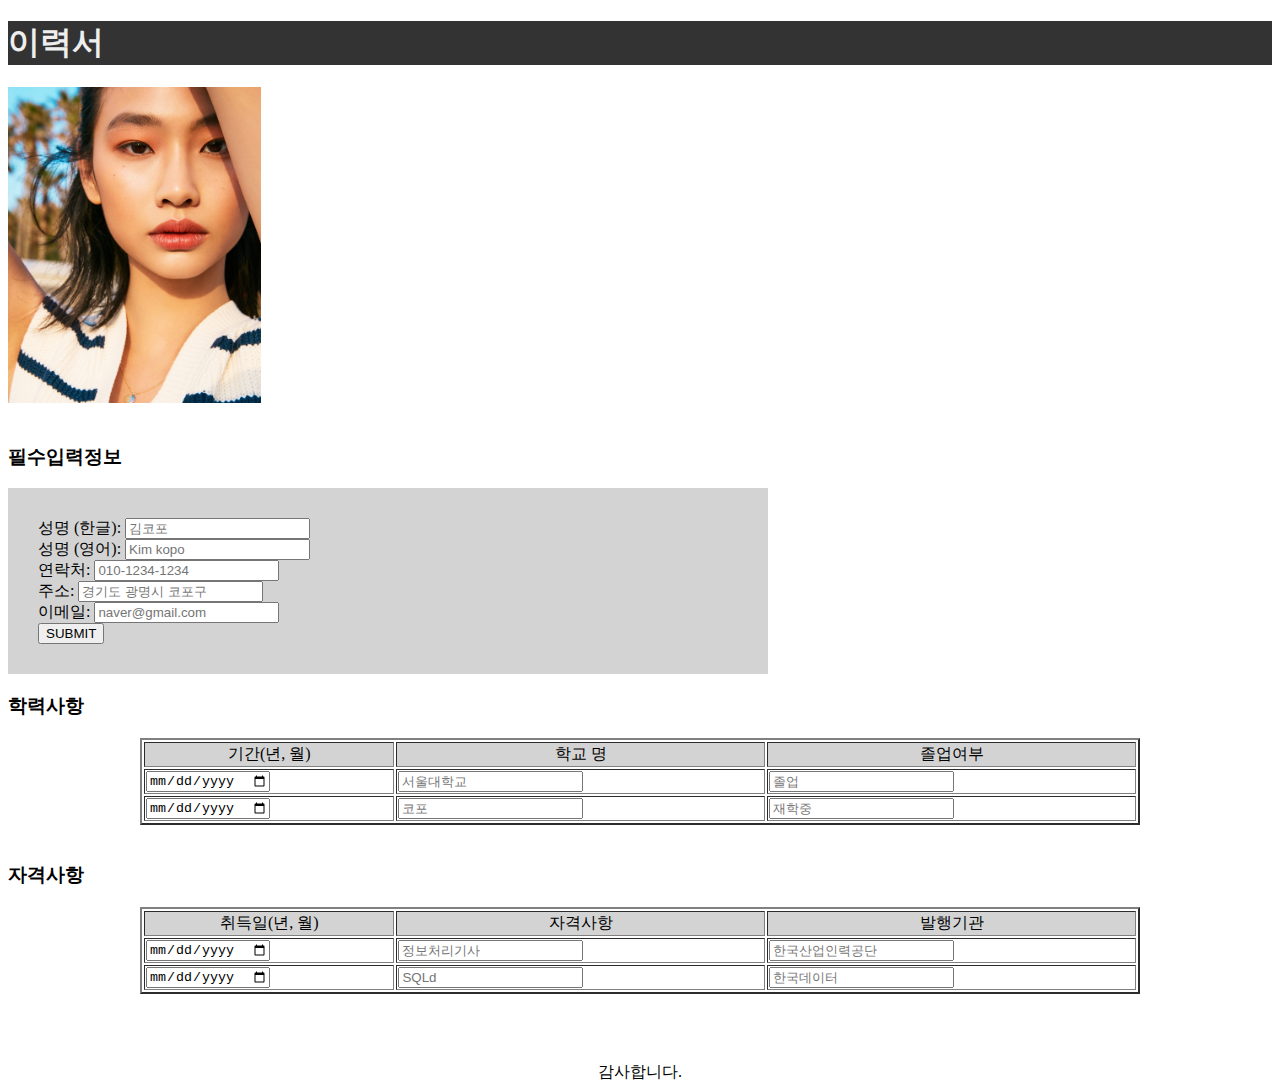
<file: 20220512-2DAY/정의정/index.html>
<!DOCTYPE html>
<html lang="en">
<head>
    <meta charset="UTF-8">
    <meta http-equiv="X-UA-Compatible" content="IE=edge">
    <meta name="viewport" content="width=device-width, initial-scale=1.0">
    <link rel="stylesheet" href="homework1.css" media="screen">
    <title>이력서</title>
</head>

<body>
    <header>
        <h1>이력서</h1>
    </header>

    <div class="figure">
        <img src="./8951_12976_2952.jpg" width="20%">
    </div>


<section2>
   <br> <h3>필수입력정보</h3>
    
<form action="" method="get">

            <!-- 이름 입력 -->
    <label for="name">성명 (한글): </label>
    <input type="text" name="name" type="text" placeholder="김코포" required> <br>

    <label for="name">성명 (영어): </label>
    <input type="text" name="name" type="text" placeholder="Kim kopo" required> <br>

    <!-- 휴대폰 번호 입력 -->
    <label for="phone">연락처:</label>
    <input type="phone" name="phone" type="text" placeholder="010-1234-1234" required> <br>
    
     <!-- 주소 입력 -->
     <label for="address">주소:</label>
     <input type="address" name="address" type="text" placeholder="경기도 광명시 코포구" required> <br>

    <!-- 이메일 입력 -->
    <label for="phone">이메일:</label>
    <input type="email" name="email" type="email" placeholder="naver@gmail.com" required><br>

    <button type="submit">SUBMIT</button><br>


 <!-- <style>
    form {
        background-color: lightgrey;
        padding: 10px; /* 배경속성 */
    }
    figure {
        padding-right: 20px;
    }
  
 </style> -->
</form>

</section2>




<section>
    <h3>학력사항</h3>

    <table border="2" width ="1000" height="50" align = "center" >
  
    <tr align = "center" bgcolor="lightgrey">
	<td>기간(년, 월)</td>
	<td>학교 명</td>
	<td>졸업여부</td>
    </tr>   

    <tr>
        <td>
            <input type="date" name="date" placeholder="2016.03~2021.02" required>
        </td>
        <td>
            <input type="text" name="text" placeholder="서울대학교" required>
        </td>
        <td>
            <input type="text" name="text" placeholder="졸업" required><br>
        </td>
    </tr>

    <tr>
        <td>
            <input type="date" name="date" placeholder="2022.03~" required>
        </td>
        <td>
            <input type="text" name="text" placeholder="코포" required>
        </td>
        <td>
            <input type="text" name="text" placeholder="재학중" required><br>
        </td>
    </tr>
    </table>
</section>

<section>
   <br> <h3>자격사항</h3>

    <table border="2" width ="1000" height="50" align = "center" >
  
        <!--   <tr bgcolor="blue" align ="center">
	<p><td colspan = "3" span style="color:white">오늘의 수입/지출</td></p>
    </tr> -->
  
    <tr align = "center" bgcolor="lightgrey">
	<td>취득일(년, 월)</td>
	<td>자격사항</td>
	<td>발행기관</td>
    </tr>   

    <tr>
        <td>
            <input type="date" name="date" placeholder="2012.12." required>
        </td>
        <td>
            <input type="text" name="text" placeholder="정보처리기사" required>
        </td>
        <td>
            <input type="text" name="text" placeholder="한국산업인력공단" required><br>
        </td>
    </tr>

    <tr>
        <td>
            <input type="date" name="date" placeholder="2022.05" required>
        </td>
        <td>
            <input type="text" name="text" placeholder="SQLd" required>
        </td>
        <td>
            <input type="text" name="text" placeholder="한국데이터" required><br>
        </td>
    </tr>
    </table>
</section>


<footer>
   <br> 감사합니다.
</footer>

</body>
</html>
</file>
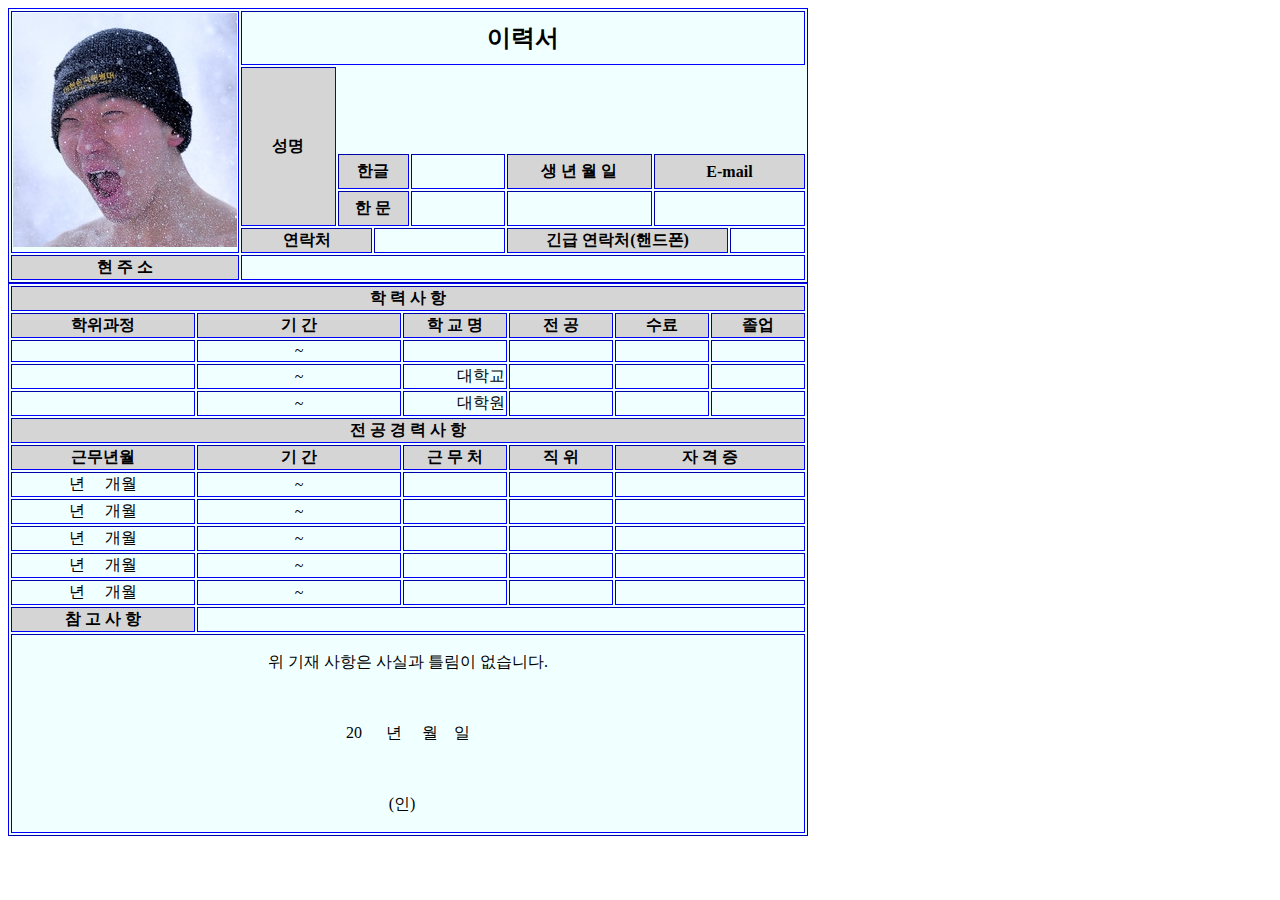
<file: 20220512-2DAY/김병관/2DAY_assignment.html>
<!DOCTYPE html>
<html>

<head>
  <meta charset="UTF-8">
  <title>이력서</title>
  <link rel="stylesheet" href="2DAY_assignment.css">
</head>


<body>


  <table border="1" width="800">
<!-- 이력서를 테이블 형식으로 만들기 위해 table 태그를 사용했고, 옵션으로 border은 테이블의 선의 굵기를 결정하고, width는 테이블의 전체 가로폭의 길이를 결정한다 -->
    <tr>
<!-- tr태그는 table row의 약자로 테이블의 가로줄을 생성하는 역할을 한다. tr태그의 옵션에 아무런 값도 입력하지 않으면 기본값으로 굵은 글씨체에 가운데 정렬된 글씨가 테이블에 입력된다 -->
    <td rowspan="5" width="85" height="113">
<!-- td태그는 table data의 약자로 tr 태그에 의해 생성된 테이블의 가로줄의 내부에 데이터가 포함될 수 있는 칸을 생성하는 역할을 하는 태그이다. tr 태그의 옵션에 아무것도 지정하지 않으면 기본값으로 보통 글씨체에 왼쪽 정렬된 글씨가 테이블에 입력된다. -->
<!-- td태그의 rowspan옵션은 세로줄을 합치는 개수를 결정하는 태그이다. 이 경우 5로 지정했으므로 세로 방향으로 5개의 셀이 생성될 수 있음을 의미한다 -->
    <img src="./kbk.png" alt="증명사진">
    </td>
    
    <th colspan="9" height="50">
      <font size="5">이력서</font>
    </th>
<!-- th태그는 table head의 약자로, 테이블의 제목을 생성하는 역할을 한다. 아무런 옵션을 설정하지 않으면 기본값으로 굵은 글시체에 중앙 정렬이 된다.-->
<!-- th태그의 colspan 옵션은 해당 헤더 셀이 확장될 수 있는 열의 개수를 결정하는 옵션이다. -->
  </tr>

  <tr>
    <th rowspan="3" width=""85 height="70" bgcolor="D5D5D5">
      성명
    </th>
<!-- th태그의 rowspan 옵션은 해당 헤더 셀이 확장될 수 있는 행의 개수를 결정하는 옵션이다.-->
  </tr>

  <tr>
    <th colspan="2" bgcolor="D5D5D5">
      한글
    </th>
    <td width="90"></td>
    <th bgcolor="D5D5D5">생 년 월 일</th>
    <th colspan="2" width="80" bgcolor="D5D5D5">E-mail</th>
  </tr>

  <tr>
    <th colspan="2" bgcolor="D5D5D5">한 문</th>
    <td></td>
    <td></td>
    <td colspan="2"></td>
  </tr>

  <tr>
    <th colspan="2" width="50" bgcolor="D5D5D5">연락처</th>
    <td colspan="2"></td>
    <th colspan="2" width="50" bgcolor="D5D5D5">긴급 연락처(핸드폰)</th>
    <td colspan="2"></td>
  </tr>

  <tr>
    <th bgcolor="D5D5D5">현 주 소</th>
    <td colspan="8"></td>
  </tr>
</table>

<!-- 전체 이력서를 크게 2개의 테이블로 나누어서 구조화 하기 위해 아래에 테이블 전체를 의미하는 table 태그를 하나 더 생성한다. 이러한 table 태그는 내부에 아무런 테이블 태그를 집어넣지 않는다면 외부적으로 아무런 효과도 나타낼 수 없는 태그이다.-->




<table border="1">
<tr>
<th colspan="6" width="790" bgcolor="D5D5D5">학 력 사 항</th>
<!-- table 태그의 내부에서 처음으로 등장한 th 태그의 colspan의 값은 결정적으로 테이블의 전체 가로방향에 들어갈 수 있는 셀의 개수를 결정한다. -->
</tr>

<tr>
  <th bgcolor="D5D5D5">학위과정</th>
  <th bgcolor="D5D5D5">기 간</th>
  <th bgcolor="D5D5D5">학 교 명</th>
  <th bgcolor="D5D5D5">전 공</th>
  <th bgcolor="D5D5D5">수료</th>
  <th bgcolor="D5D5D5">졸업</th>
</tr>

<tr>
  <td></td>
  <td align="center">~</td>
<!-- td 태그의 align 옵션값은 td 태그에 의해 생성되는 셀의 내부의 글자의 정렬방향을 결정한다. 위 경우 '~' 문자를 가운데로 정렬하여 표현하게 된다.  -->
  <td></td>
  <td></td>
  <td></td>
  <td></td>
</tr>

<tr>
<td></td>
<td align="center">~</td>
<td align="right">대학교</td>
<td></td>
<td></td>
<td></td>
</tr>

<tr>
  <td></td>
  <td align="center">~</td>
  <td align="right">대학원</td>
  <td></td>
  <td></td>
  <td></td>
</tr>

<tr>
  <th colspan="6" bgcolor="D5D5D5">전 공 경 력 사 항</th>
</tr>
<!-- 위와 같이 테이블의 전체 제목을 생성할 수 있는 셀을 생성하는 th 태그는 항상 테이블 전체의 가로줄인 row가 생성이 돼야 그 안에 생성될 수 있는 성격을 가졌으므로, tr 태그 내부에 존재해야한다. 또한, 더 먼저 등장한 th 태그에 설정된 colspan값과 동일하게 6으로 설정하여 정렬이 올바르게 될 수 있도록 한다. -->

<tr>
  <th width="180" bgcolor="D5D5D5">근무년월</th>
  <th width="200" bgcolor="D5D5D5">기 간</th>
  <th width="100" bgcolor="D5D5D5">근 무 처</th>
  <th width="100" bgcolor="D5D5D5">직 위</th>
  <th colspan="2" width = "70" bgcolor="D5D5D5">자 격 증</th>
</tr>

<tr>
<td align="center"> 년 &nbsp;&nbsp;&nbsp; 개월</td>
<!-- &nbsp 는 html에서 띄어쓰기를 의미하는 공백문자이다. -->
<td align="center"> ~ </td>
<td></td>
<td></td>
<td colspan="2"></td>
<!-- 바로 위의 td는 이전 tr 태그의 자격증으로 표현된 th태그와 동일선상에 정렬되는 태그이므로 정렬을 위해 colspan값도 동일하게 2로 설정한다 -->
</tr>

<tr>
  <td align="center"> 년 &nbsp;&nbsp;&nbsp; 개월</td>
  <td align="center"> ~ </td>
  <td></td>
  <td></td>
  <td colspan="2"></td>
</tr>

<tr>
  <td align="center"> 년 &nbsp;&nbsp;&nbsp; 개월</td>
  <td align="center"> ~ </td>
  <td></td>
  <td></td>
  <td colspan="2"></td>
</tr>

<tr>
  <td align="center"> 년 &nbsp;&nbsp;&nbsp; 개월</td>
  <td align="center"> ~ </td>
  <td></td>
  <td></td>
  <td colspan="2"></td>
</tr>

<tr>
  <td align="center"> 년 &nbsp;&nbsp;&nbsp; 개월</td>
  <td align="center"> ~ </td>
  <td></td>
  <td></td>
  <td colspan="2"></td>
</tr>

<tr>
  <th bgcolor="D5D5D5">참 고 사 항</th>
  <td colspan="5"></td>
</tr>

<tr>
  <td colspan="6">
    <p>위 기재 사항은 사실과 틀림이 없습니다.</p><br>
    <!-- p 태그는 문단을 정의할 때 사용하는 태그로서 p 태그에 의해 생성된 문장의 위쪽과 아래쪽에 약간의 여백이 추가되게된다. -->
    <p>20 &nbsp;&nbsp;&nbsp;&nbsp;&nbsp;년&nbsp;&nbsp;&nbsp;&nbsp;&nbsp;월&nbsp;&nbsp;&nbsp;&nbsp;일</p><br>
    <p>(인)&nbsp;&nbsp;&nbsp;</p>
  </td>
</tr>


</table>




    
</body>



</html>
</file>
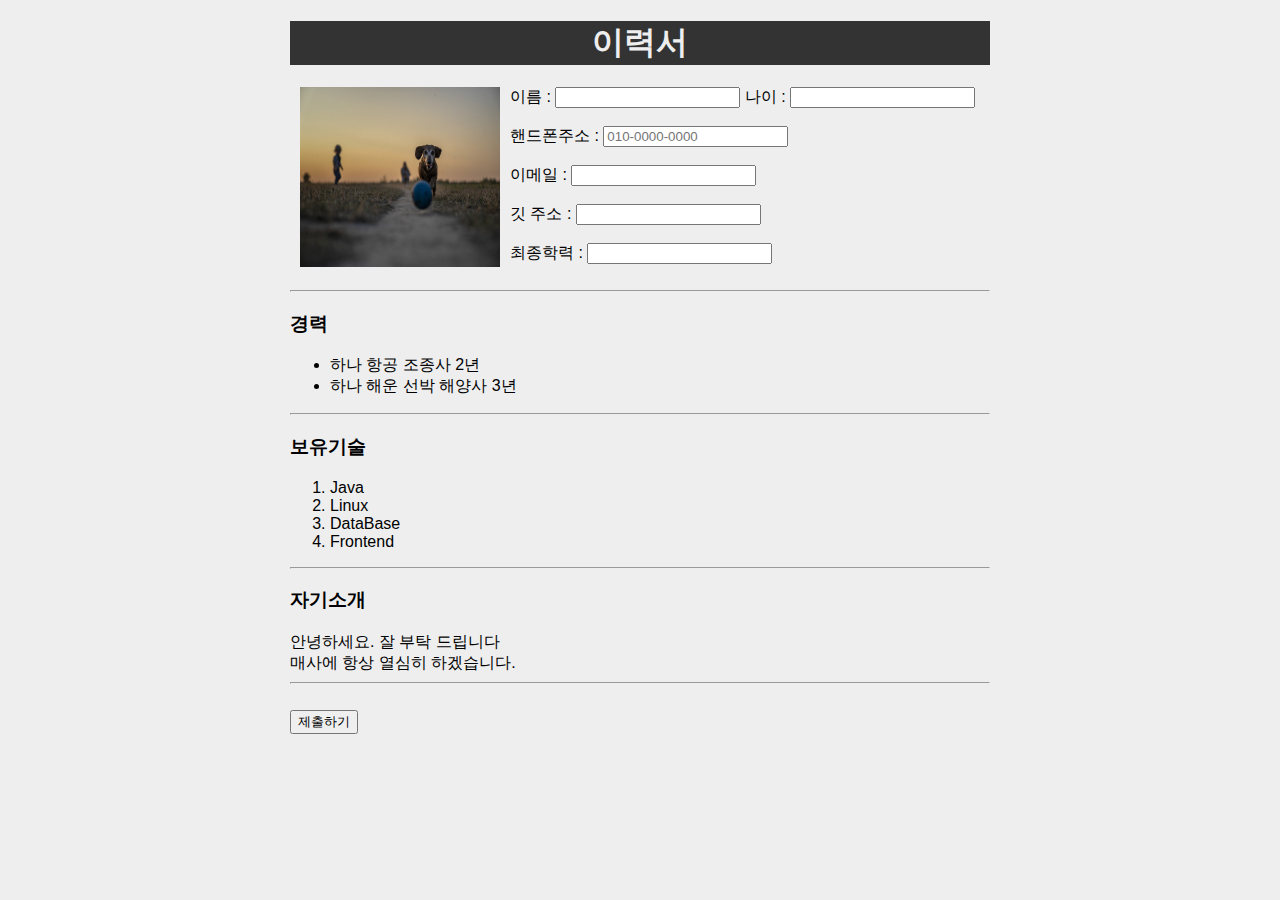
<file: 20220512-2DAY/최덕재/homework.html>
<!DOCTYPE html>
<html lang="en">
<head>
    <meta charset="UTF-8">
    <meta http-equiv="X-UA-Compatible" content="IE=edge">
    <meta name="viewport" content="width=device-width, initial-scale=1.0">
    <title>Resume</title>
    <link rel="stylesheet" href="style.css">
</head>
<body>
    <!-- h1태그를 통해 제목을 설정
        h1 > h2 > h3 > h4 > h5 순으로 글자크기 달라짐
    -->
    <header>
        <hgroup>
          <h1>이력서</h1>
        </hgroup>
    </header>
    
    <!-- 본문 -->
    <section>
        <!-- 이미지 추가를 위한 figure태그, src에 파일명, 너비와 높이 조절 가능 -->
        <figure>
            <img src="aabb.jpg" width="200" height="180">
        </figure>

        <!-- 본문의 내용부분 -->
        <article class="post">

            <!-- 
                form 태그 : 입력받은 후 새로운 곳으로 넘어가기 위해 사용
                label 태그 : input 태그를 설명하기 위해 사용
                input 태그 : 안에 내용을 입력받기 위해 사용 / input의 name을 label의 for와 일치시켜준다
                br 태그 : enter 역할 / 보기 편하게 하기 위해 사용
            -->
            <form action="" method="get">
                <!-- 이름 넣는 칸, 필수 입력 -->
                <label for="name">이름 : </label>
                <input id="name" name="name" type="text" required>

                <!-- 나이 넣는 칸 -->
                <label for="age">나이 : </label>
                <input id="age" name="age" type="text" required> <br><br>

                <!-- 핸드폰 번호, 예시 미리 입력 -->
                <label for="phoneNum">핸드폰주소 : </label>
                <input name="phoneNum" type="text" placeholder="010-0000-0000" required> <br><br>

                <!-- 이메일 입력, 이메일 양식 지키도록 -->
                <label for="email">이메일 : </label>
                <input id="email" name="email" type="email" required> <br><br>

                <!-- 이메일 입력, 이메일 양식 지키도록 -->
                <label for="git">깃 주소 : </label>
                <input id="git" name="git" type="email" required> <br><br> 

                <!-- 최종학력 입력 -->
                <label for="edu">최종학력 : </label>
                <input id="edu" name="edu" type="text" required> <br><br>
            </form>
            <!-- hr 태그 : 가로로 선 긋기 -->
            <hr>
            <section>
                <h3> 경력 </h3>
                <!--
                    ul 태그 : 순서가 없는 목록을 만들어 준다 
                            li와 함께사용
                    li 태그 : 목록을 나타낸다
                -->
                <ul>
                    <li>하나 항공 조종사 2년</li>
                    <li>하나 해운 선박 해양사 3년 </li>
                </ul>
                <hr>
                <h3>보유기술</h3>
                <!-- 
                    ol 태그 : 순서가 있는 목록을 만들어 준다 
                    li 태그 : 목록을 나타낸다
                 -->
                <ol>
                    <li>Java</li>
                    <li>Linux</li>
                    <li>DataBase</li>
                    <li>Frontend</li>
                </ol>
                <hr>

                <h3>자기소개</h3>
                <div>
                    안녕하세요. 잘 부탁 드립니다 <br>
                    매사에 항상 열심히 하겠습니다. 
                </div>
                <hr>
            </section>
            
            <br>
            <!-- button : 전송을 위해 사용 -->
            <button type="submit"> 제출하기 </button>
          
        </article>
        
    </section>
</body>
</html>
</file>
<file: 20220512-2DAY/구이경/style.css>
/* 
웹페이지 배경 설정
*/
body {
    background:  white;
    font-family: arial, helvetica, sans-serif;
    width: 800px;
    margin: 0 auto;
    padding: 0;
  }

  /* 
  헤더 색상 설정 
  패딩을 사용해서 헤더명을 두껍게 설정함
  */
  body > header {
    margin: 0;
    background: #b39ddb;
    color: black;
    padding: 15px;
  }
/* 
리스트 백그라운드 색상 설정
*/
  li{
    background: #ede7f6;
  }

  /* 
  버튼에 쿼서를 위치했을 때 배경 색상이 노란색이 되게 설정함
  */
  button:hover{
    color: black;
    background: yellow;
}
</file>
<file: 20220512-2DAY/신지원_day2work/style.css>
/* 리스트 컬러지정 */
li{
    color: palevioletred;
}

/* 버튼 색 바꾸기 */
button:hover{
    color: pink;
    background: gray;
}

/* div의 클래스 설정 */
.div{
    /* 회색 콘텐츠 내에서의 간격 */
    padding-top: 90px;
    /* 전체윈도우 창에서의 간격 */
    margin-top: 80px;
    /* 영역의 크기설정 */
    width:900px;
    height:700px;
    background-color: lightgray;
}

/* 리스트 속성 설정 */
ul {
    /* 표시가 안보이도록 설정 */
    list-style: none;
  }
</file>
<file: 20220512-2DAY/전형진/style.css>
h1 {
    text-align: center;
}

.main{
    margin: 100px;
    /* margin-left: 700px;
    margin-right: 800px; */
    border: 7px solid black;
    align-items: center;
    padding: 50px;
}
/* 인적사항을 나타내는 칸 아래쪽 공간에 15px정도의 여백을 둠 */
.personal_Info_Main{
    margin-bottom: 15px;
}

/* 인적사항을 기재하는 input태그 아래쪽 공간에 14px정도의 여백을 둠 */
.personal_Info_input{
    width: 200px;
    margin-bottom: 14px;

}
/* 인적사항에서 주소를 기재하는 input태그 넓이를 518px로 주어서 인적사항의 전체 input들과 크기를 맞춰줌 */
.address_input{
    width: 518px;
    margin-bottom: 5px;
}

/* 학력사항의 정보들을 기재하는 input 태그 넒이를 200 px로 고정하고 맡에 여백을 5px정도 줌 */
.educational_History_input{
    width: 200px;
    margin-bottom: 5px;
}


/* 학력사항에서 학교주소를 기재하는 input태그 넓이를 518px로 주어서 인적사항의 전체 input들과 크기를 맞춰줌 */
.educational_address_input{
    width: 518px;
    margin-bottom: 5px;
}
/* 표의 성질을 나타내는 값 표를 이루는 선의 크기는 1px이며 선의 종류는 solid(직선) 선의 색깔은 블랙 */
table, th, td {
    border: 1px solid black;
  }
  /* 이미지의 크기를 150으로 설정하고 한라인에 왼쪽에만 위치를 치자하며 오른쪽에 10px 여백을 둠 */
  img{
      width: 150px;
      float: left;
    margin-right: 10px;
  }
  /* input태그의 라벨속성을 나타내는 css 배경색은 회색 배경 넒이는 100px 배경안에서 글자의 위치는 가운데로 설정 */
  label{
    background-color: gray;
    text-align: center;
    width: 100px;
    /* 디스플레이 설정을 이렇게 해줘야 라벨의 넓이를 설정할 수 있음 */
    display:inline-block;
}
/* 버튼을 나타내는 css 크기는 50px며 왼쪽에 1000px 여백을 둠  */
button{
    width: 50px;
    margin-left: 1000px;
}
</file>
<file: 20220512-2DAY/정의정/homework1.css>
body > header {
    margin: 0;
    background: #333;
    color: #EEE;
  }

  /* img{
      float: left;
      margin-right: 50px;
  } */

  form {
    background-color: lightgrey;
    padding: 30px; /* 배경속성 */
    width: 700px;
    
}

footer {
    padding-top: 50px;
    margin:0 auto; 
    text-align:center;
}
</file>
<file: 20220512-2DAY/김병관/2DAY_assignment.css>
p {

    text-align: center;

}

table {

    background-color: azure;

    border-color: blue;


}
</file>
<file: 20220512-2DAY/최덕재/style.css>
/* 홈페이지의 배경색(background), 폰트(font-family), 너비(width), 여백(margin, padding) 부여 */
body {
    background: #EEE;
    font-family: arial, helvetica, sans-serif;
    width: 700px;
    margin: 0 auto;
    padding: 0;
  }
  
  /* 헤더 부분의 배경색(background), 글자색(color), 여백(margin)부여 */
  body > header {
    margin-bottom: 10px;
    background: #333;
    color: #EEE;
  }

/* 텍스트를 중앙에 놓기 */
  h1{
      text-align: center;
  }

/* 사진을 왼쪽에 놓고 여백 주기 */
  figure {
    float: left;
    margin: 0 10px 10px 10px;
  }

  /* 버튼에 마우스를 가져다 대면 색이 변하도록 설정 */
  button:hover{
    color: rgb(55, 0, 255);
    background-color:bisque;
}
</file>
